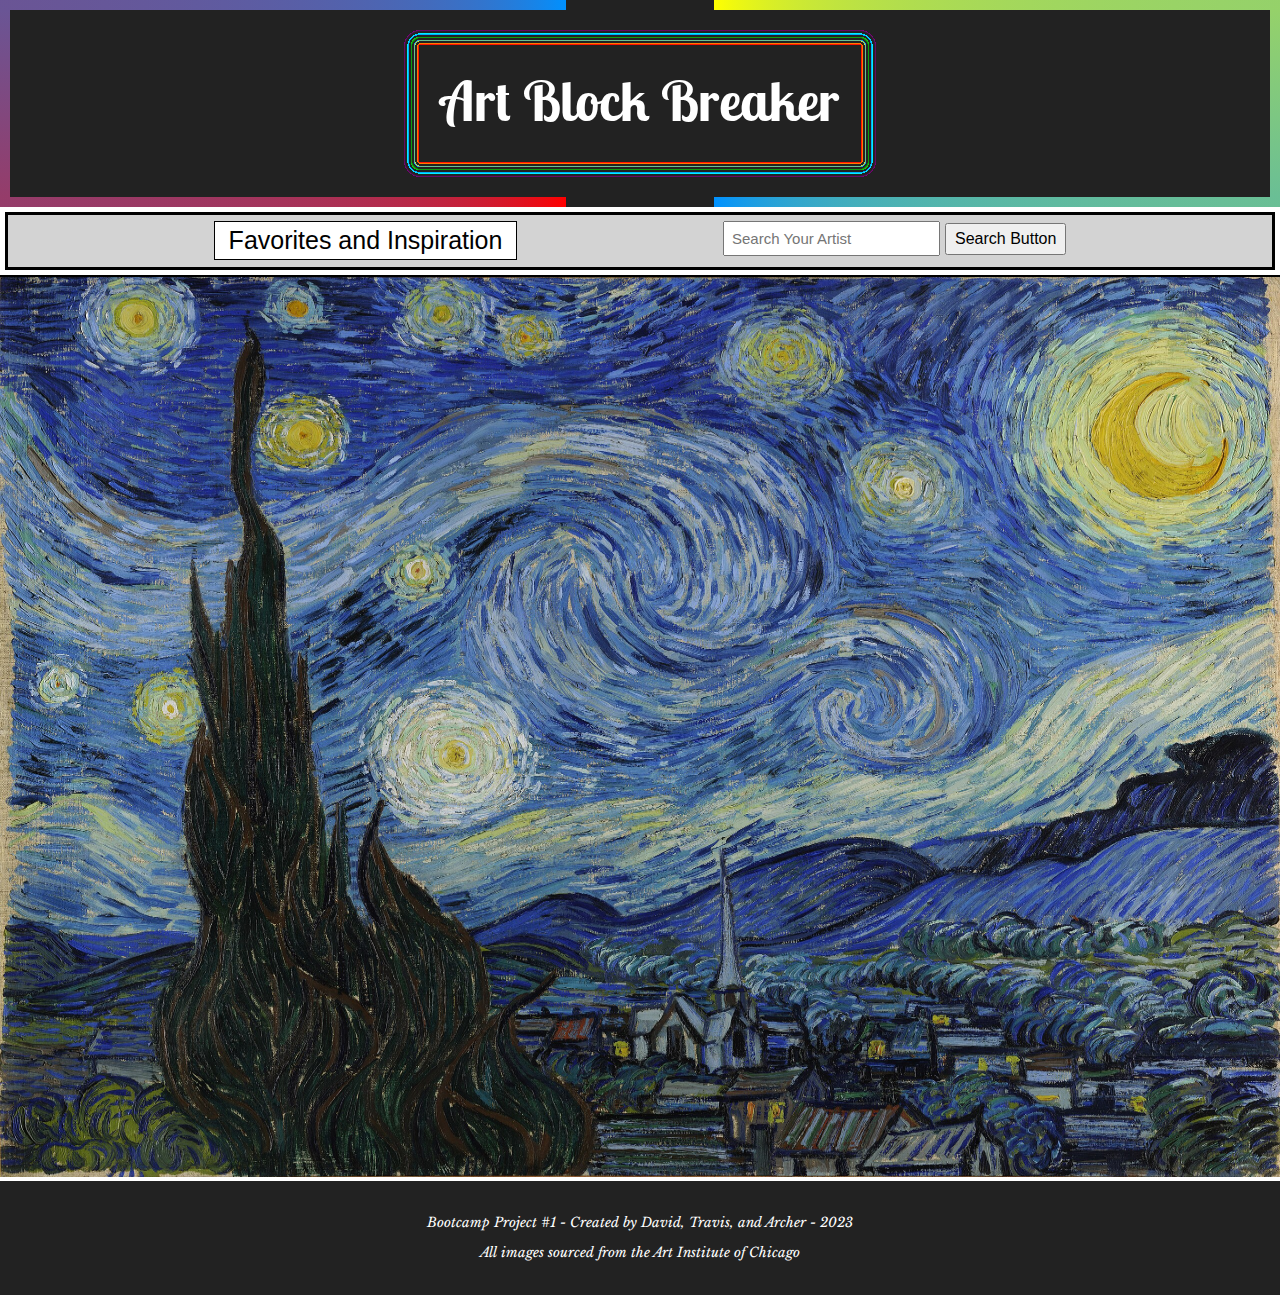
<file: index.html>
<!DOCTYPE html>
<html lang="en">
  <head>
    <meta charset="UTF-8" />
    <meta name="viewport" content="width=device-width, initial-scale=1.0" />
    <title>Art Block Breaker</title>
    <link rel="preconnect" href="https://fonts.googleapis.com" />
    <link rel="preconnect" href="https://fonts.gstatic.com" crossorigin />
    <link
      href="https://fonts.googleapis.com/css2?family=Black+Ops+One&family=Libre+Baskerville:wght@400;700&family=Lobster+Two:ital,wght@1,700&display=swap"
      rel="stylesheet"
    />
    <link rel="stylesheet" href="./assets/styleLandingPage.css" />
  </head>
  <body>
    <header class="frame brackets">
      <div class="frame disco">
        <h1 class="header1">Art Block Breaker</h1>
      </div>
    </header>
    <div>
      <nav id="navSection" class="navSection">
        <a class="favLink" href="./favorite.html">Favorites and Inspiration</a>
        <form id="searchForm" class="form">
          <input
            placeholder="Search Your Artist"
            id="searchInput"
            class="searchInput"
          /><button id="searchButton" class="button">Search Button</button>
        </form>
      </nav>
    </div>
    <div id="loader" class="loader hidden">
      <div class="lds-ring">
        <div></div>
        <div></div>
        <div></div>
        <div></div>
      </div>
    </div>
    <div id="displayArtContainer" class="displayContainer"></div>
    <div id="heroImageContainer" class="heroImageContainer">
      <img id="mainImage" class="mainImage" />
    </div>

    <footer>
      <p>Bootcamp Project #1 - Created by David, Travis, and Archer - 2023</p>
      <p>All images sourced from the Art Institute of Chicago</p>
    </footer>
    <script src="./assets/landing-page.js"></script>
  </body>
</html>
<!-- border, element, css -->
</file>
<file: assets/styleLandingPage.css>
body {
  font-family: sans-serif;
  margin: 0;
  padding: 0;
}

header {
  display: flex;
  justify-content: center;
  text-align: center;
  background-color: #222;
  color: #fff;
  padding: 20px;
}

.header1 {
  margin: 20px 20px;
  height: 75px;
  width: 400px;
  font-family: "Lobster Two", cursive;
  font-weight: 700;
  font-size: 55px;
}

.navSection {
  display: flex;
  justify-content: space-evenly;
  margin: 5px;
  border: 3px solid black;
  background-color: lightgray;
  padding-top: 0.5%;
  padding-bottom: 0.5%;
  font-size: 25px;
}

.favLink {
  background-color: white;
  color: black;
  border: 3px solid black;
  padding: 4px 14px;
  text-align: center;
  text-decoration: none;
  display: inline-block;
  border: 1px solid black;
}

.favLink:hover {
  background-color: black;
  color: white;
  padding: 4px 14px;
  border: 1px solid white;
  text-align: center;
  text-decoration: none;
  display: inline-block;
}

.button {
  cursor: pointer;
  padding: 5px 8px;
  font-size: medium;
}

.searchInput {
  padding: 7px;
  font-size: 15px;
  margin-right: 5px;
}

.searchInput:focus {
  color: black;
  border: 4px solid white;
}

.displayContainer {
  display: flex;
  justify-content: space-around;
  flex-wrap: wrap;
  border: 1px solid black;
}

.mainImage {
  height: 100vh;
  width: 100vw;
}

.displayCard {
  display: flex;
  flex-direction: column;
  align-items: center;
  width: 45%;
  margin: 10px;
  --s: 10px; /*control the size*/
  padding: 7px;
  border: calc(2 * var(--s)) solid #0000;
  outline: 2px solid #000;
  outline-offset: calc(-1 * var(--s));
  background: conic-gradient(from 90deg at 2px 2px, #0000 25%, #000 0);
}

.cardImage {
  display: flex;
  width: 100%;
  margin-top: 10px;
  flex-direction: column;
  align-items: center;
}

.description {
  display: flex;
  flex-direction: column;
  align-items: center;
}

.artInfo {
  margin: 5%;
  text-align: center;
  font-family: "Libre Baskerville", serif;
}

.artName {
  font-family: "Libre Baskerville", serif;
}

.favoriteButton {
  margin-top: 3%;
}

.artistName {
  font-family: "Libre Baskerville", serif;
  font-weight: bold;
  font-style: italic;
}

.searchResultImage {
  height: auto;
  width: 95%;
}

/* styling for application title frame */
.frame {
  --corner: 1em;
  --bg: rgb(0, 145, 255);
}

.disco {
  border: var(--corner) solid;
  border-image-source: radial-gradient(
    closest-side,
    transparent 10%,
    red 10%,
    orange 20%,
    transparent 20%,
    transparent 30%,
    yellow 30%,
    var(--bg) 40%,
    transparent 40%,
    transparent 50%,
    green 50%,
    rgb(32, 199, 32) 60%,
    transparent 60%,
    transparent 70%,
    var(--bg) 70%,
    aqua 80%,
    transparent 80%,
    transparent 90%,
    purple 99.99%,
    var(--bg) 100%,
    transparent 99.99%
  );
  border-image-slice: 49%;
}

.brackets {
  border: 10px solid;
  border-image-source: conic-gradient(
    transparent 10%,
    yellow 10%,
    var(--bg) 40%,
    transparent 40%,
    transparent 60%,
    red 60%,
    var(--bg) 90%,
    transparent 90%
  );
  /* browsers have different thresholds for this, Safari needs at least 0.1% */
  border-image-slice: 0.1%;
}

footer {
  font-family: "Libre Baskerville", serif;
  font-size: smaller;
  font-weight: lighter;
  font-style: italic;
  text-align: center;
  background-color: #222;
  color: #fff;
  padding: 20px;
}

.btnColor {
  background-color: rgb(117, 115, 115);
}

.loader {
  display: flex;
  justify-content: center;
}

.lds-ring {
  display: inline-block;
  position: relative;
  width: 80px;
  height: 80px;
}
.lds-ring div {
  box-sizing: border-box;
  display: block;
  position: absolute;
  width: 64px;
  height: 64px;
  margin: 8px;
  border: 8px solid #7d7a7a;
  border-radius: 50%;
  animation: lds-ring 1.2s cubic-bezier(0.5, 0, 0.5, 1) infinite;
  border-color: #7d7a7a transparent transparent transparent;
}
.lds-ring div:nth-child(1) {
  animation-delay: -0.45s;
}
.lds-ring div:nth-child(2) {
  animation-delay: -0.3s;
}
.lds-ring div:nth-child(3) {
  animation-delay: -0.15s;
}
@keyframes lds-ring {
  0% {
    transform: rotate(0deg);
  }
  100% {
    transform: rotate(360deg);
  }
}

.hidden {
  display: none;
}
</file>
